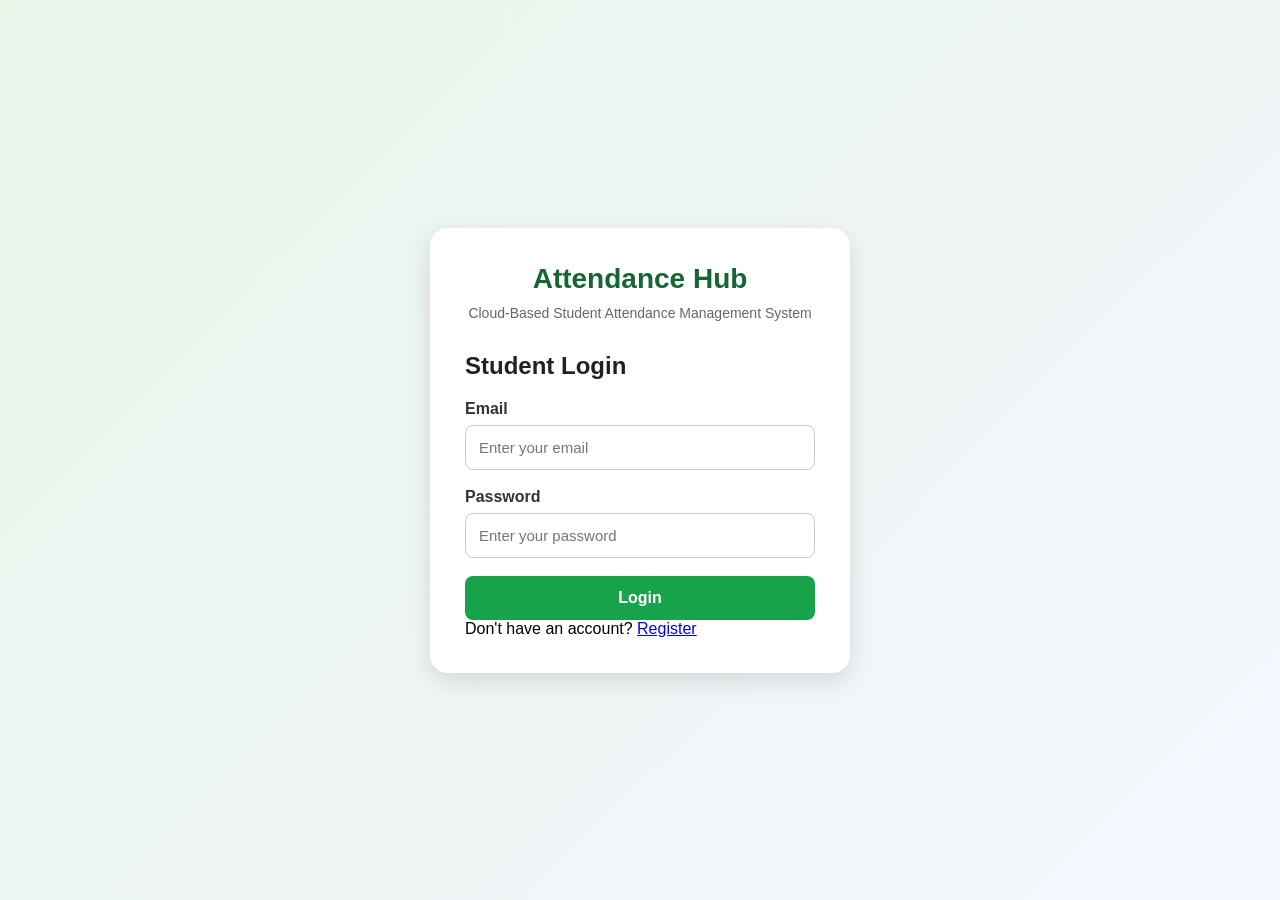
<file: index.html>
<!DOCTYPE html>
<html lang="en">

<head>
    <meta charset="UTF-8">
    <meta name="viewport" content="width=device-width, initial-scale=1.0">

    <title>Student Attendance Management System</title>

    <link rel="stylesheet" href="style.css">
</head>

<body>

    <div class="login-container">

        <div class="login-box">

            <h1>Attendance Hub</h1>

            <p class="subtitle">
                Cloud-Based Student Attendance Management System
            </p>

            <h2>Student Login</h2>

            <form id="loginForm">

                <label>Email</label>

                <input
                    type="email"
                    id="email"
                    placeholder="Enter your email"
                    required
                >

                <label>Password</label>

                <input
                    type="password"
                    id="password"
                    placeholder="Enter your password"
                    required
                >

                <button type="submit">
                    Login
                </button>

            </form>

            <p id="message"></p>

            <p class="register-text">
                Don't have an account?
                <a href="register.html">
                    Register
                </a>
            </p>

        </div>

    </div>

    <script src="script.js"></script>

</body>

</html>
</file>
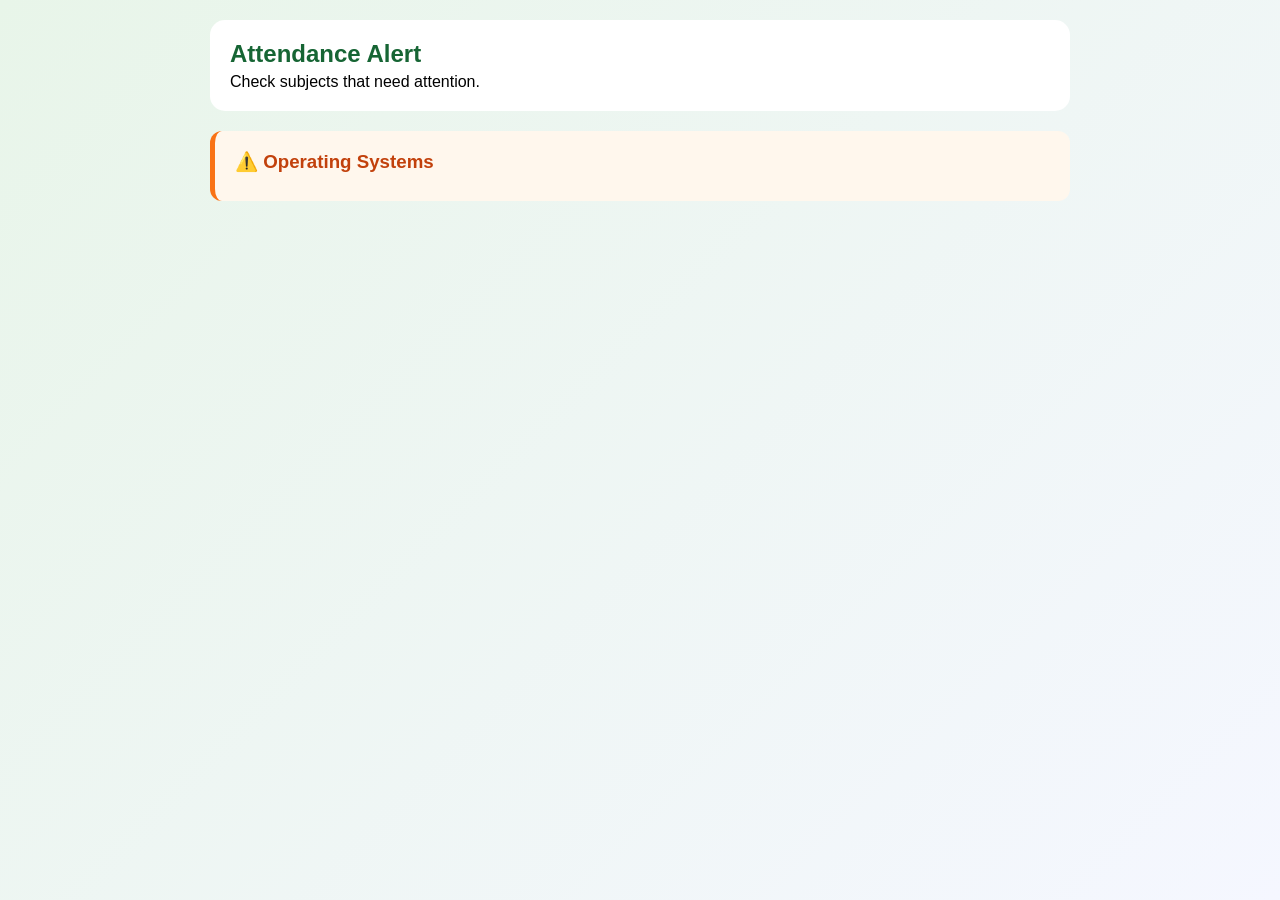
<file: alerts.html>
<!DOCTYPE html>
<html lang="en">

<head>
    <meta charset="UTF-8">
    <meta name="viewport" content="width=device-width, initial-scale=1.0">

    <title>Attendance Alert</title>

    <link rel="stylesheet" href="style.css">

    <style>
        .page-container {
            max-width: 900px;
            margin: auto;
            padding: 20px;
        }

        .page-header {
            background: white;
            padding: 20px;
            border-radius: 15px;
            margin-bottom: 20px;
        }

        .page-header h1 {
            color: #166534;
            margin-bottom: 5px;
        }

        .alert-card {
            background: #fff7ed;
            border-left: 5px solid #f97316;
            padding: 20px;
            border-radius: 12px;
            margin-bottom: 15px;
        }

        .alert-card h3 {
            color: #c2410c;
            margin-bottom: 8px;
        }

        .alert-card p {
            color: #555;
            line-height: 1.5;
        }

        .safe-card {
            background: #f0fdf4;
            border-left: 5px solid #16a34a;
            padding: 20px;
            border-radius: 12px;
            margin-top: 20px;
        }

        .safe-card h3 {
            color: #166534;
        }

        .back-btn {
            margin-top: 20px;
            width: auto;
            padding: 10px 20px;
        }
    </style>

</head>

<body>

    <div class="page-container">

        <section class="page-header">

            <h1>Attendance Alert</h1>

            <p>
                Check subjects that need attention.
            </p>

        </section>


        <div class="alert-card">

            <h3>⚠️ Operating Systems</h3>
</file>
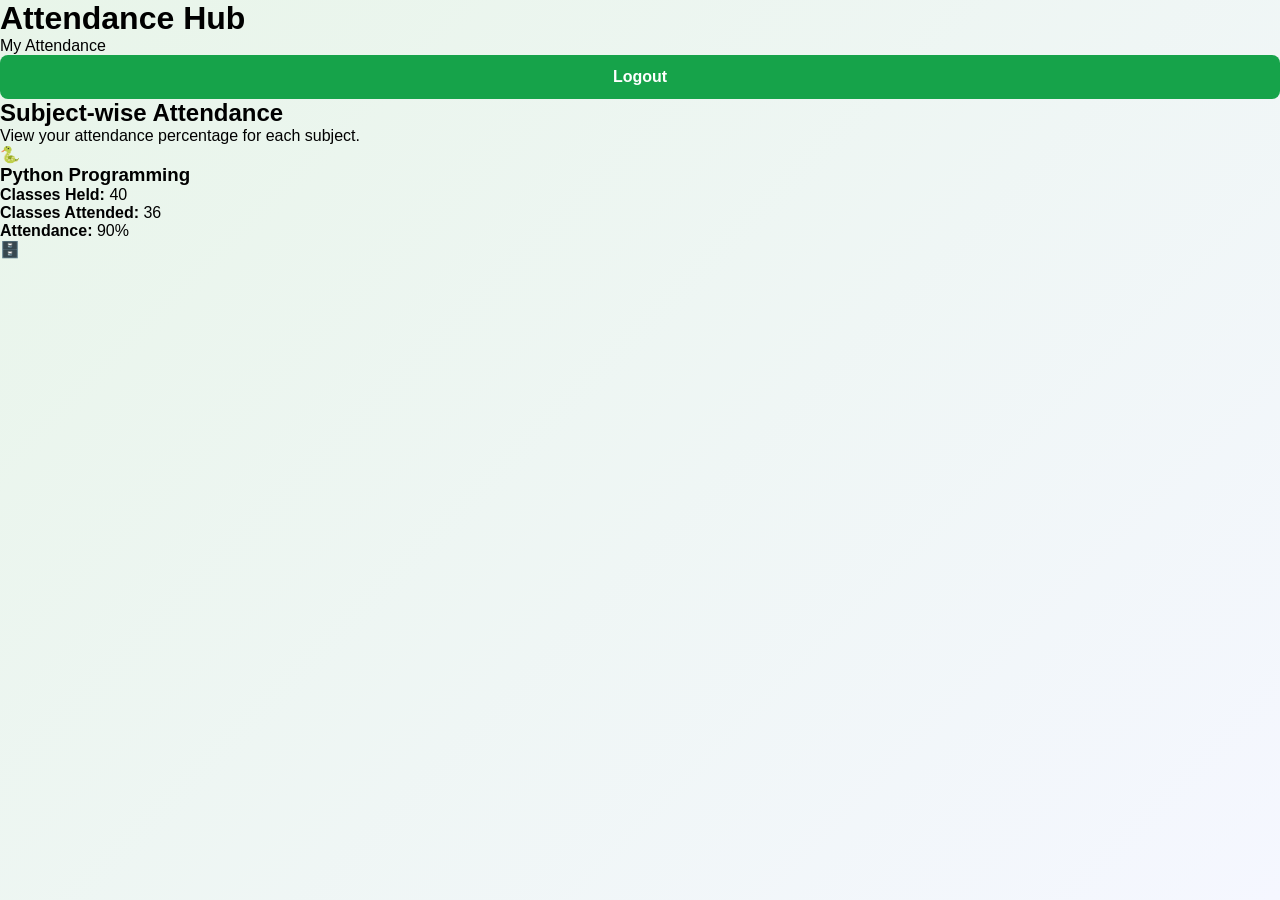
<file: attendance.html>
<!DOCTYPE html>
<html lang="en">

<head>
    <meta charset="UTF-8">
    <meta name="viewport" content="width=device-width, initial-scale=1.0">

    <title>My Attendance</title>

    <link rel="stylesheet" href="style.css">
</head>

<body>

    <div class="dashboard-container">

        <header class="dashboard-header">

            <div>
                <h1>Attendance Hub</h1>
                <p>My Attendance</p>
            </div>

            <button class="logout-btn"
                onclick="window.location.href='index.html'">
                Logout
            </button>

        </header>


        <section class="welcome-section">

            <h2>Subject-wise Attendance</h2>

            <p>
                View your attendance percentage for each subject.
            </p>

        </section>


        <section class="action-section">

            <div class="action-grid">

                <div class="action-card">

                    <div class="icon">🐍</div>

                    <h3>Python Programming</h3>

                    <p>
                        <strong>Classes Held:</strong> 40
                    </p>

                    <p>
                        <strong>Classes Attended:</strong> 36
                    </p>

                    <p>
                        <strong>Attendance:</strong> 90%
                    </p>

                </div>


                <div class="action-card">

                    <div class="icon">🗄️</div>

                    <h3
</file>
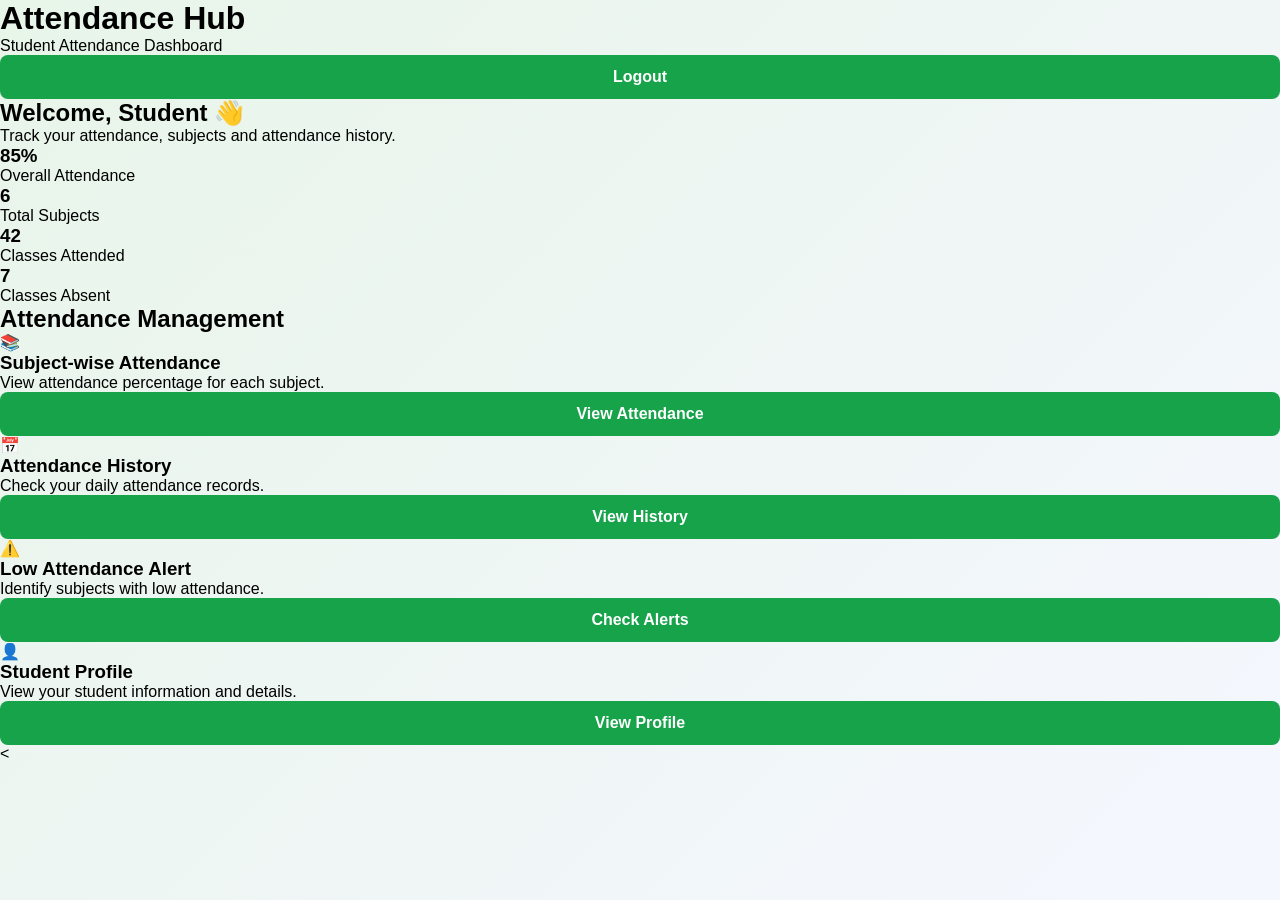
<file: dashboard.html>
<!DOCTYPE html>
<html lang="en">

<head>
    <meta charset="UTF-8">
    <meta name="viewport" content="width=device-width, initial-scale=1.0">

    <title>Attendance Dashboard</title>

    <link rel="stylesheet" href="style.css">
</head>

<body>

    <div class="dashboard-container">

        <!-- HEADER -->
        <header class="dashboard-header">

            <div>
                <h1>Attendance Hub</h1>
                <p>Student Attendance Dashboard</p>
            </div>

            <button class="logout-btn" onclick="logout()">
                Logout
            </button>

        </header>


        <!-- WELCOME -->
        <section class="welcome-section">

            <h2>Welcome, Student 👋</h2>

            <p>
                Track your attendance, subjects and attendance history.
            </p>

        </section>


        <!-- ATTENDANCE SUMMARY -->
        <section class="stats-container">

            <div class="stat-card">
                <h3>85%</h3>
                <p>Overall Attendance</p>
            </div>

            <div class="stat-card">
                <h3>6</h3>
                <p>Total Subjects</p>
            </div>

            <div class="stat-card">
                <h3>42</h3>
                <p>Classes Attended</p>
            </div>

            <div class="stat-card">
                <h3>7</h3>
                <p>Classes Absent</p>
            </div>

        </section>


        <!-- MAIN ACTIVITIES -->
        <section class="action-section">

            <h2>Attendance Management</h2>

            <div class="action-grid">


                <!-- SUBJECT ATTENDANCE -->
                <div class="action-card">

                    <div class="icon">📚</div>

                    <h3>Subject-wise Attendance</h3>

                    <p>
                        View attendance percentage for each subject.
                    </p>

         <button onclick="window.location.href='attendance.html'">
            View Attendance
         </button>
                  

                </div>


                <!-- ATTENDANCE HISTORY -->
                <div class="action-card">

                    <div class="icon">📅</div>

                    <h3>Attendance History</h3>

                    <p>
                        Check your daily attendance records.
                    </p>

         <button onclick="window.location.href='history.html'">
            View History
         </button>
                  

                </div>


                <!-- LOW ATTENDANCE -->
                <div class="action-card">

                    <div class="icon">⚠️</div>

                    <h3>Low Attendance Alert</h3>

                    <p>
                        Identify subjects with low attendance.
                    </p>
              <button onclick="window.location.href='alerts.html'">
    Check Alerts
              </button>
                  

                </div>


                <!-- PROFILE -->
                <div class="action-card">

                    <div class="icon">👤</div>

                    <h3>Student Profile</h3>

                    <p>
                        View your student information and details.
                    </p>

         <button onclick="window.location.href='profile.html'">
           View Profile
         </button>   

                </div>

            </div>

        </section>


        <!-- RECENT ATTENDANCE -->
        <section class="recent-section">

            <div class="empty-state">

                <
</file>
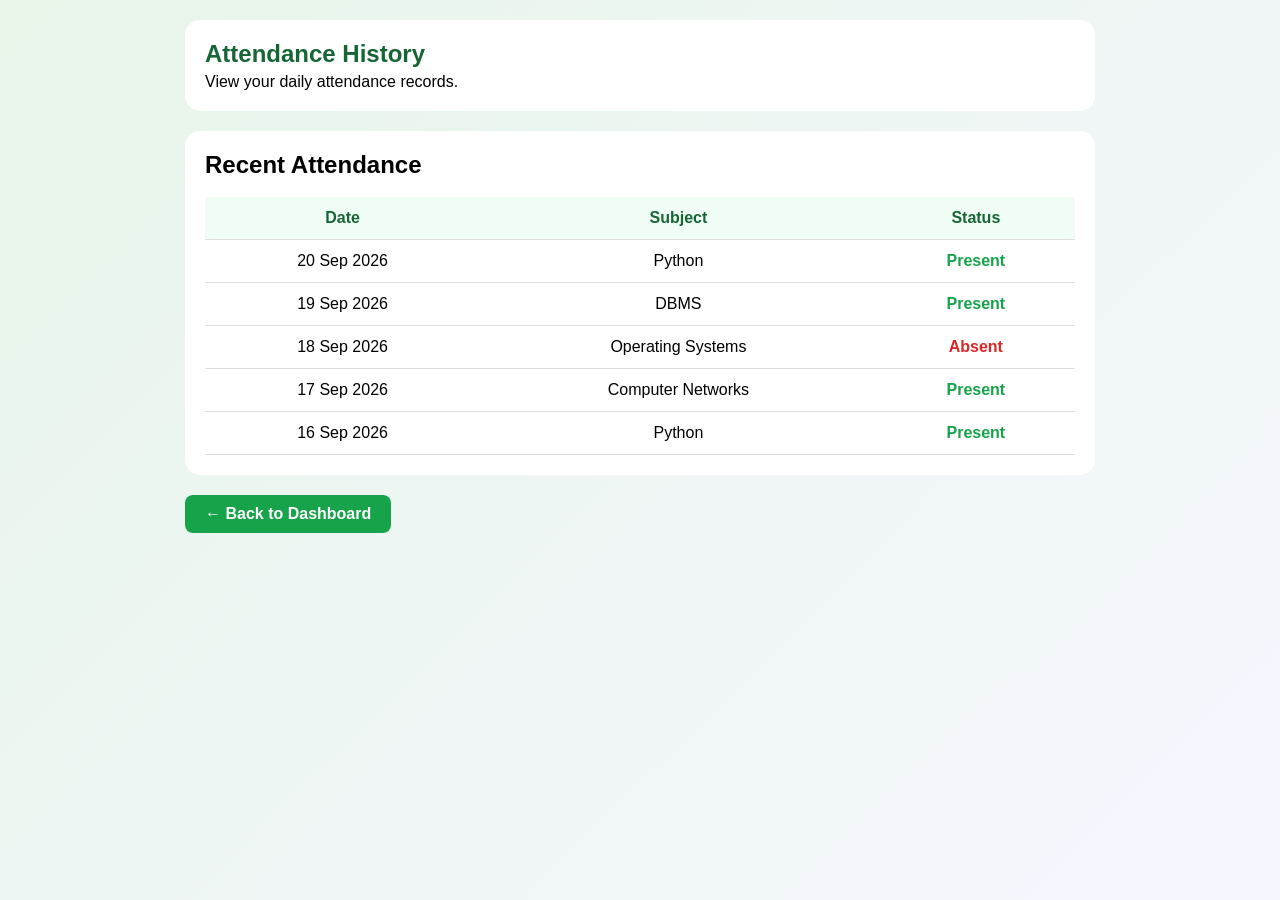
<file: history.html>
<!DOCTYPE html>
<html lang="en">

<head>
    <meta charset="UTF-8">
    <meta name="viewport" content="width=device-width, initial-scale=1.0">

    <title>Attendance History</title>

    <link rel="stylesheet" href="style.css">

    <style>
        .page-container {
            max-width: 950px;
            margin: auto;
            padding: 20px;
        }

        .page-header {
            background: white;
            padding: 20px;
            border-radius: 15px;
            margin-bottom: 20px;
        }

        .page-header h1 {
            color: #166534;
            margin-bottom: 5px;
        }

        .history-box {
            background: white;
            padding: 20px;
            border-radius: 15px;
            overflow-x: auto;
        }

        table {
            width: 100%;
            border-collapse: collapse;
        }

        th,
        td {
            padding: 12px;
            border-bottom: 1px solid #ddd;
            text-align: center;
        }

        th {
            background: #f0fdf4;
            color: #166534;
        }

        .present {
            color: #16a34a;
            font-weight: bold;
        }

        .absent {
            color: #dc2626;
            font-weight: bold;
        }

        .back-btn {
            margin-top: 20px;
            width: auto;
            padding: 10px 20px;
        }
    </style>

</head>

<body>

    <div class="page-container">

        <section class="page-header">

            <h1>Attendance History</h1>

            <p>
                View your daily attendance records.
            </p>

        </section>


        <section class="history-box">

            <h2>Recent Attendance</h2>

            <br>

            <table>

                <tr>
                    <th>Date</th>
                    <th>Subject</th>
                    <th>Status</th>
                </tr>

                <tr>
                    <td>20 Sep 2026</td>
                    <td>Python</td>
                    <td class="present">Present</td>
                </tr>

                <tr>
                    <td>19 Sep 2026</td>
                    <td>DBMS</td>
                    <td class="present">Present</td>
                </tr>

                <tr>
                    <td>18 Sep 2026</td>
                    <td>Operating Systems</td>
                    <td class="absent">Absent</td>
                </tr>

                <tr>
                    <td>17 Sep 2026</td>
                    <td>Computer Networks</td>
                    <td class="present">Present</td>
                </tr>

                <tr>
                    <td>16 Sep 2026</td>
                    <td>Python</td>
                    <td class="present">Present</td>
                </tr>

            </table>

        </section>


        <button
            class="back-btn"
            onclick="window.location.href='dashboard.html'">

            ← Back to Dashboard

        </button>

    </div>

</body>

</html>
</file>
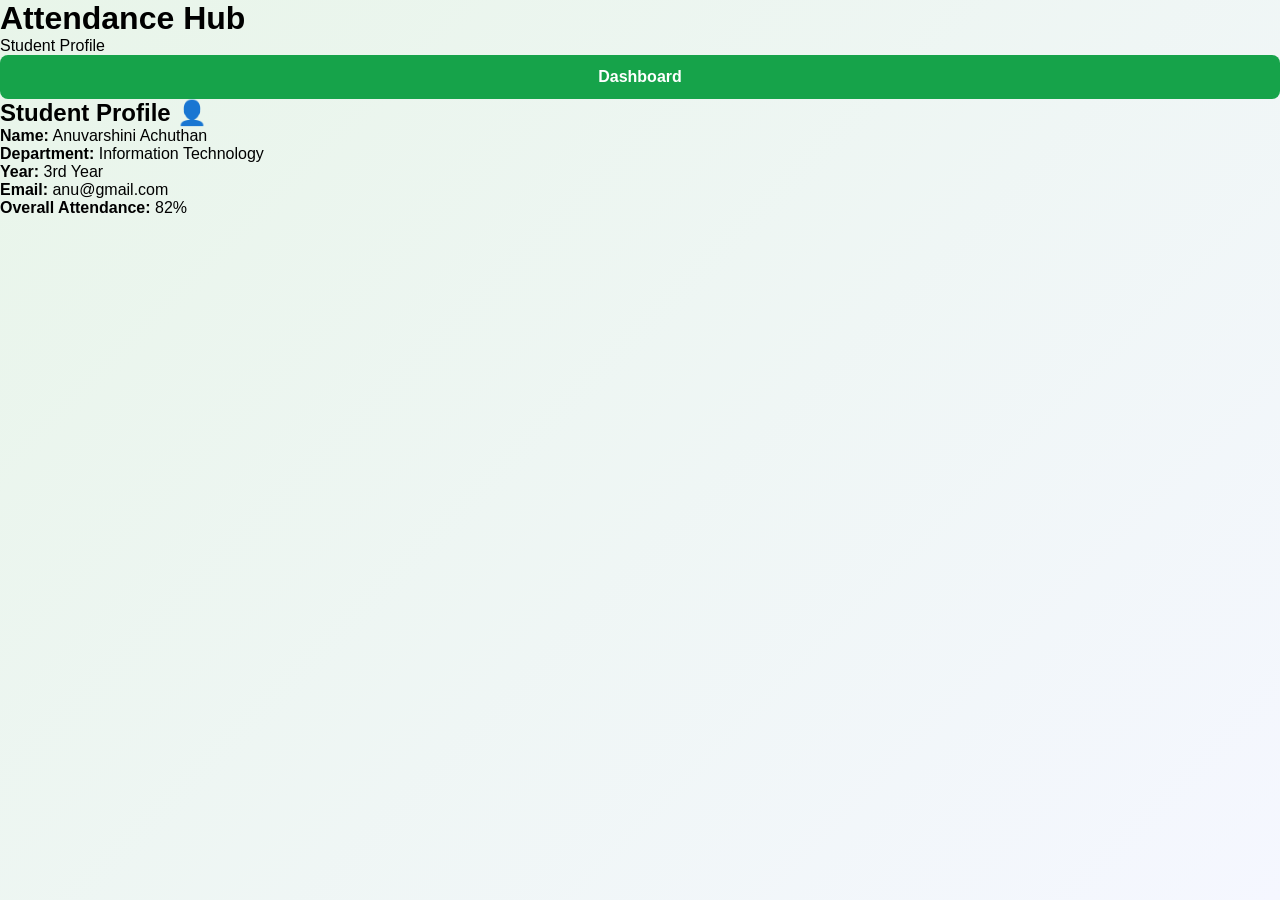
<file: profile.html>
<!DOCTYPE html>
<html lang="en">

<head>
    <meta charset="UTF-8">
    <meta name="viewport" content="width=device-width, initial-scale=1.0">

    <title>Student Profile</title>

    <link rel="stylesheet" href="style.css">
</head>

<body>

    <div class="dashboard-container">

        <header class="dashboard-header">
            <div>
                <h1>Attendance Hub</h1>
                <p>Student Profile</p>
            </div>

            <button onclick="window.location.href='dashboard.html'">
                Dashboard
            </button>
        </header>

        <section class="welcome-section">

            <h2>Student Profile 👤</h2>

            <p><strong>Name:</strong> Anuvarshini Achuthan</p>
            <p><strong>Department:</strong> Information Technology</p>
            <p><strong>Year:</strong> 3rd Year</p>
            <p><strong>Email:</strong> anu@gmail.com</p>
            <p><strong>Overall Attendance:</strong> 82%</p>

        </section>

    </div>

</body>

</html>
</file>
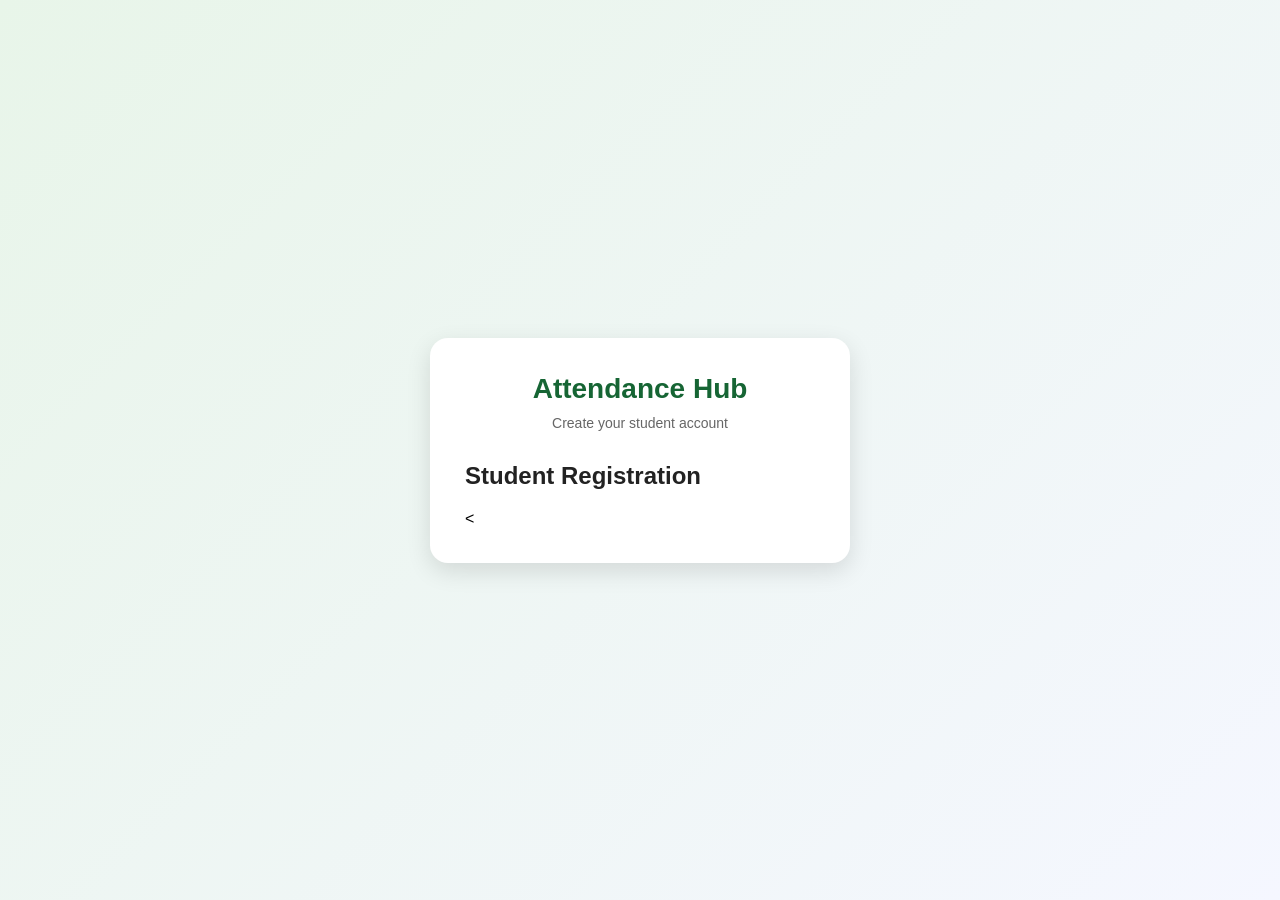
<file: register.html>
<!DOCTYPE html>
<html lang="en">

<head>
    <meta charset="UTF-8">
    <meta name="viewport" content="width=device-width, initial-scale=1.0">

    <title>Student Registration</title>

    <link rel="stylesheet" href="style.css">
</head>

<body>

    <div class="login-container">

        <div class="login-box">

            <h1>Attendance Hub</h1>

            <p class="subtitle">
                Create your student account
            </p>

            <h2>Student Registration</h2>

            <form id="registerForm">

                <
</file>
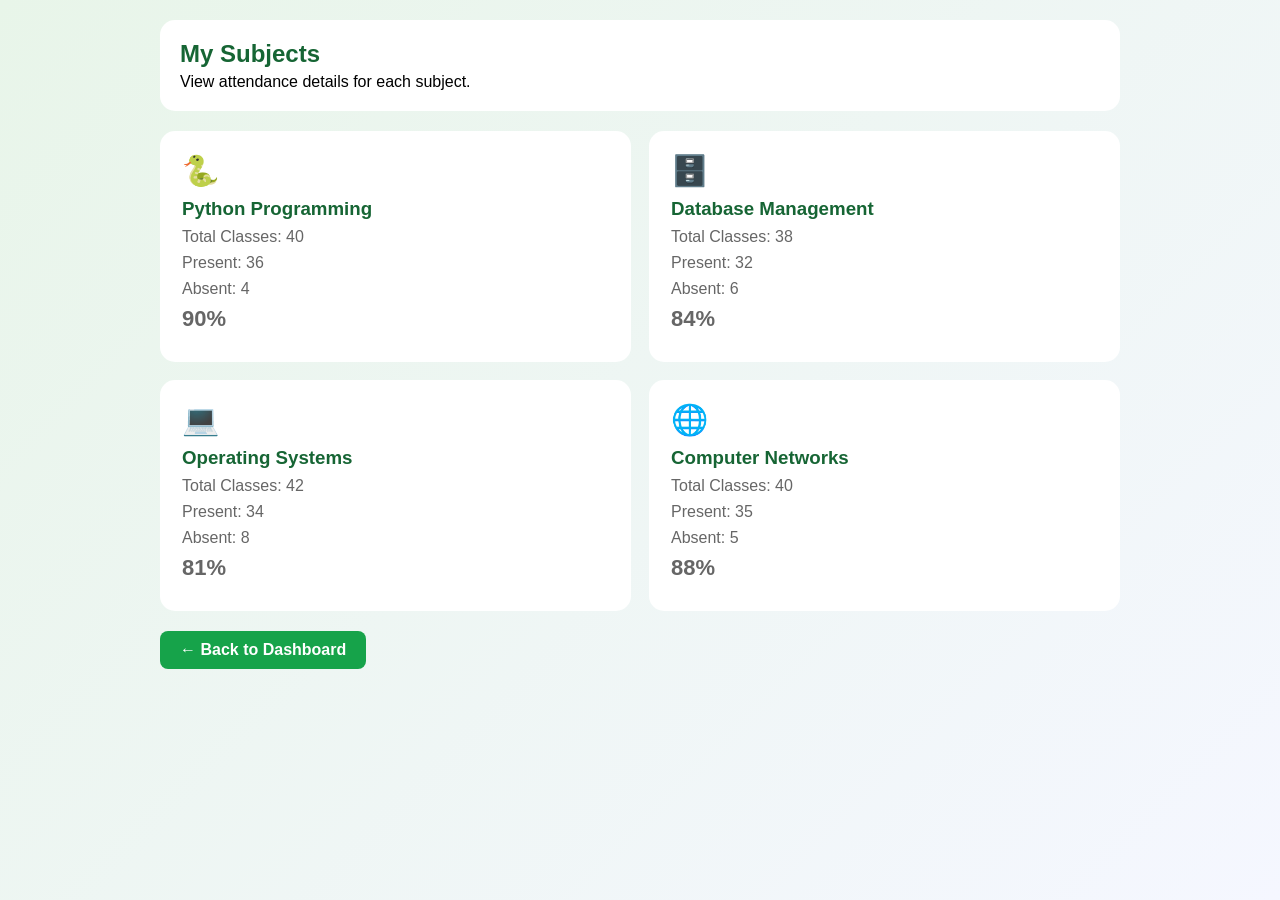
<file: subjects.html>
<!DOCTYPE html>
<html lang="en">

<head>
    <meta charset="UTF-8">
    <meta name="viewport" content="width=device-width, initial-scale=1.0">

    <title>My Subjects</title>

    <link rel="stylesheet" href="style.css">

    <style>
        .page-container {
            max-width: 1000px;
            margin: auto;
            padding: 20px;
        }

        .page-header {
            background: white;
            padding: 20px;
            border-radius: 15px;
            margin-bottom: 20px;
        }

        .page-header h1 {
            color: #166534;
            margin-bottom: 5px;
        }

        .subject-grid {
            display: grid;
            grid-template-columns: repeat(2, 1fr);
            gap: 18px;
        }

        .subject-card {
            background: white;
            padding: 22px;
            border-radius: 15px;
        }

        .subject-card .icon {
            font-size: 30px;
            margin-bottom: 10px;
        }

        .subject-card h3 {
            color: #166534;
            margin-bottom: 8px;
        }

        .subject-card p {
            color: #666;
            margin-bottom: 8px;
        }

        .percentage {
            font-size: 22px;
            font-weight: bold;
            color: #16a34a;
        }

        .back-btn {
            margin-top: 20px;
            width: auto;
            padding: 10px 20px;
        }

        @media (max-width: 700px) {
            .subject-grid {
                grid-template-columns: 1fr;
            }
        }
    </style>

</head>

<body>

    <div class="page-container">

        <section class="page-header">

            <h1>My Subjects</h1>

            <p>
                View attendance details for each subject.
            </p>

        </section>


        <section class="subject-grid">

            <div class="subject-card">

                <div class="icon">🐍</div>

                <h3>Python Programming</h3>

                <p>
                    Total Classes: 40
                </p>

                <p>
                    Present: 36
                </p>

                <p>
                    Absent: 4
                </p>

                <p class="percentage">
                    90%
                </p>

            </div>


            <div class="subject-card">

                <div class="icon">🗄️</div>

                <h3>Database Management</h3>

                <p>
                    Total Classes: 38
                </p>

                <p>
                    Present: 32
                </p>

                <p>
                    Absent: 6
                </p>

                <p class="percentage">
                    84%
                </p>

            </div>


            <div class="subject-card">

                <div class="icon">💻</div>

                <h3>Operating Systems</h3>

                <p>
                    Total Classes: 42
                </p>

                <p>
                    Present: 34
                </p>

                <p>
                    Absent: 8
                </p>

                <p class="percentage">
                    81%
                </p>

            </div>


            <div class="subject-card">

                <div class="icon">🌐</div>

                <h3>Computer Networks</h3>

                <p>
                    Total Classes: 40
                </p>

                <p>
                    Present: 35
                </p>

                <p>
                    Absent: 5
                </p>

                <p class="percentage">
                    88%
                </p>

            </div>

        </section>


        <button
            class="back-btn"
            onclick="window.location.href='dashboard.html'">

            ← Back to Dashboard

        </button>

    </div>

</body>

</html>
</file>
<file: style.css>
* {
    margin: 0;
    padding: 0;
    box-sizing: border-box;
}

body {
    font-family: Arial, sans-serif;
    background: linear-gradient(135deg, #e8f5e9, #f5f7ff);
    min-height: 100vh;
}

.login-container {
    width: 100%;
    min-height: 100vh;
    padding: 20px;

    display: flex;
    justify-content: center;
    align-items: center;
}

.login-box {
    width: 100%;
    max-width: 420px;

    background: white;
    padding: 35px;

    border-radius: 18px;

    box-shadow: 0 8px 25px rgba(0, 0, 0, 0.12);
}

.login-box h1 {
    text-align: center;
    color: #166534;
    font-size: 28px;
    margin-bottom: 8px;
}

.subtitle {
    text-align: center;
    color: #666;
    font-size: 14px;
    line-height: 1.5;
    margin-bottom: 28px;
}

.login-box h2 {
    margin-bottom: 20px;
    color: #222;
}

label {
    display: block;
    margin-bottom: 7px;
    font-weight: bold;
    color: #333;
}

input {
    width: 100%;
    padding: 13px;
    margin-bottom: 18px;

    border: 1px solid #ccc;
    border-radius: 8px;

    font-size: 15px;
    outline: none;
}

input:focus {
    border-color: #16a34a;
}

button {
    width: 100%;
    padding: 13px;

    background: #16a34a;
    color: white;

    border: none;
    border-radius: 8px;

    font-size: 16px;
    font-weight: bold;

    cursor: pointer;
}

button:hover {
    background: #15803d;
}

#message {
</file>
